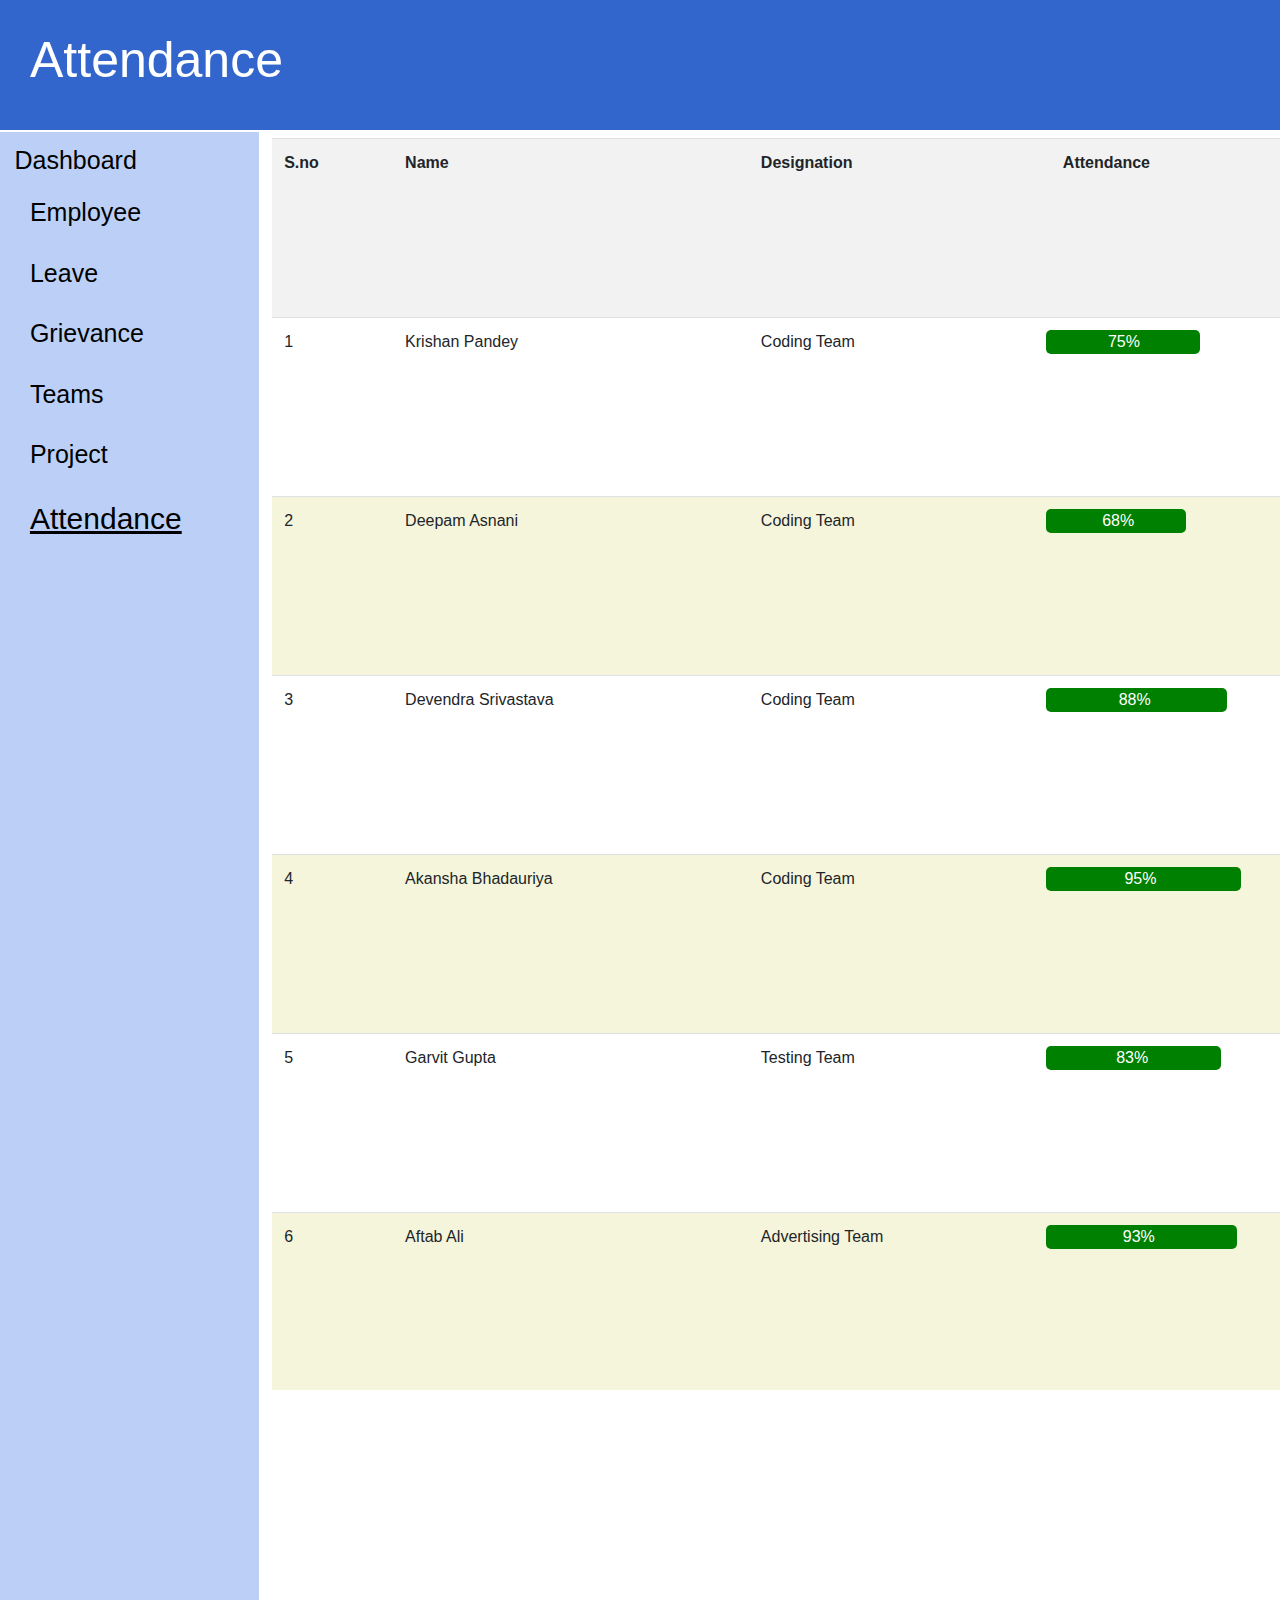
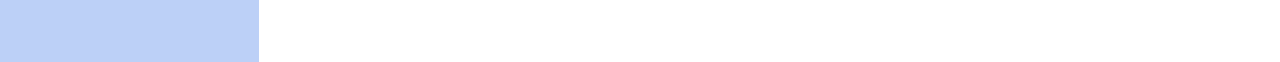
<file: Attendance/index.html>
<!DOCTYPE html>
<html lang="en">
<head>
  <meta charset="UTF-8">
  <meta http-equiv="X-UA-Compatible" content="IE=edge">
  <meta name="viewport" content="width=device-width, initial-scale=1.0">
  <title>Attendance</title>
  <link rel="stylesheet" href="style.css">
  <link rel="stylesheet" href="https://maxcdn.bootstrapcdn.com/bootstrap/4.0.0/css/bootstrap.min.css" integrity="sha384-Gn5384xqQ1aoWXA+058RXPxPg6fy4IWvTNh0E263XmFcJlSAwiGgFAW/dAiS6JXm" crossorigin="anonymous">
</head>
<body>
  <h2 id="att">Attendance</h2>
  <div id="container">
    <div class="left">
      <h2 id="dash">Dashboard</h2>
      <ul>
          <div>
              <li id="Employee"><a href="#">Employee</a></li>
          </div>
          <div>
              <li><a href="#">Leave</a></li>
          </div>
          <div>
              <li><a href="#">Grievance</a></li>
          </div>
          <div>
              <li><a href="#">Teams</a></li>
          </div>
          <div>
              <li><a href="#">Project</a></li>
          </div>
          <div>
              <li id="attendance"><a href="#">Attendance</a></li>
          </div>
      </ul>
  </div>
  <table class="table table-striped table-hover" >
    <tr id="tr1">
      <th>S.no</th>
      <th>Name</th>
      <th>Designation</th>
      <th>Attendance</th>
    </tr>
    <tr id="tr2">
      <td>1</td>
      <td>Krishan Pandey</td>
      <td>Coding Team</td>
      <td>
        <div id="div1"><span>75%</span></div>
      </td>
    </tr>
    <tr id="tr3">
      <td>2</td>
      <td>Deepam Asnani</td>
      <td>Coding Team</td>
      <td><div id="div2"><span>68%</span></div></td>
    </tr>
    <tr id="tr4">
      <td>3</td>
      <td>Devendra Srivastava</td>
      <td>Coding Team</td>
      <td><div id="div3"><span>88%</span></div></td>
    </tr>
    <tr id="tr5">
      <td>4</td>
      <td>Akansha Bhadauriya</td>
      <td>Coding Team</td>
      <td><div id="div4"><span>95%</span></div></td>
    </tr>
    <tr id="tr6">
      <td>5</td>
      <td>Garvit Gupta</td>
      <td>Testing Team</td>
      <td><div id="div5"><span>83%</span></div></td>
    </tr>
    <tr id="tr7">
      <td>6</td>
      <td>Aftab Ali</td>
      <td>Advertising Team</td>
      <td><div id="div6"><span>93%</span></div></td>
    </tr>
  </table>
  </div>
  <!-- <div id="div1">
   -->
 
</div>
</body>
</html>
</file>
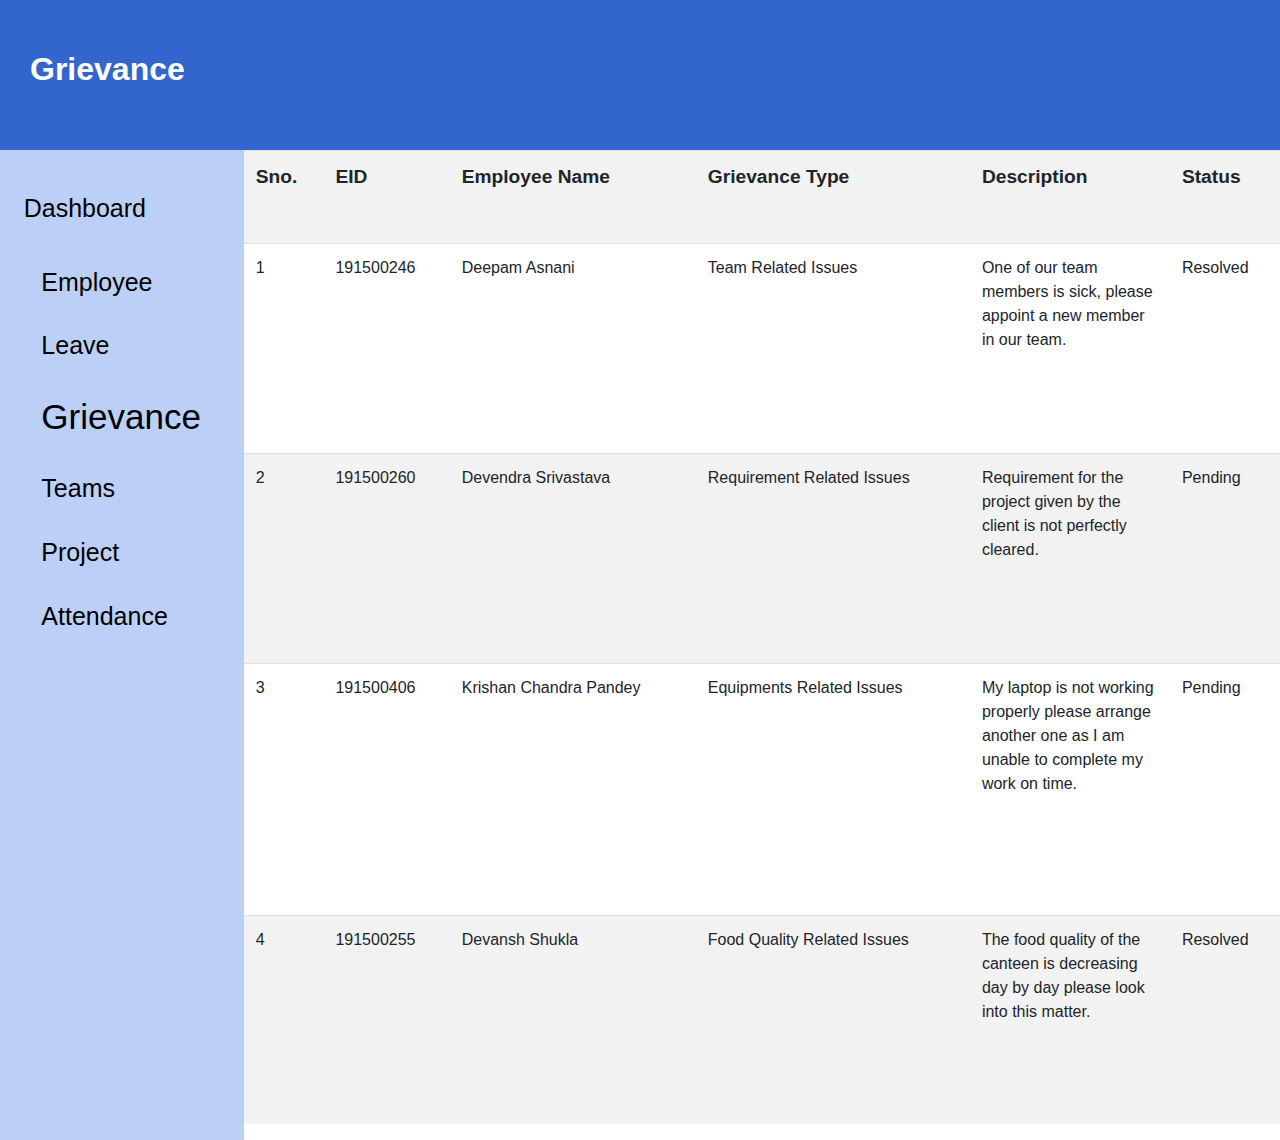
<file: Grievance/index.html>
<!DOCTYPE html>
<html lang="en">

<head>
    <meta charset="UTF-8">
    <meta http-equiv="X-UA-Compatible" content="IE=edge">
    <meta name="viewport" content="width=device-width, initial-scale=1.0">
    <title>Grievance</title>
    <link rel="stylesheet" href="https://maxcdn.bootstrapcdn.com/bootstrap/4.0.0/css/bootstrap.min.css"
        integrity="sha384-Gn5384xqQ1aoWXA+058RXPxPg6fy4IWvTNh0E263XmFcJlSAwiGgFAW/dAiS6JXm" crossorigin="anonymous">
    <link rel="stylesheet" href="style.css">
</head>

<body>
    <div id="header">
        <h2 id="heading">Grievance</h2>
    </div>
    <div id="container">
        <div class="left">
            <h2>Dashboard</h2>
            <ul>
                <div>
                    <li><a href="#">Employee</a></li>
                </div>
                <div>
                    <li id="leave"><a href="#">Leave</a></li>
                </div>
                <div>
                    <li id="grievance"><a href="#">Grievance</a></li>
                </div>
                <div>
                    <li id="team"><a href="#">Teams</a></li>
                </div>
                <div>
                    <li><a href="#">Project</a></li>
                </div>
                <div>
                    <li><a href="#">Attendance</a></li>
                </div>
            </ul>
        </div>
        <table class="table table-striped table-hover">
            <tr>
                <th>Sno.</th>
                <th>EID</th>
                <th>Employee Name</th>
                <th>Grievance Type</th>
                <th id="desc">Description</th>
                <th>Status</th>
            </tr>
            <tr>
                <td>1</td>
                <td>191500246</td>
                <td>Deepam Asnani</td>
                <td>Team Related Issues</td>
                <td>One of our team members is sick, please appoint a new member in our team.</td>
                <td id="ch1">Resolved</td>
            </tr>
            <tr>
                <td>2</td>
                <td>191500260</td>
                <td>Devendra Srivastava</td>

                <td>Requirement Related Issues</td>
                <td>Requirement for the project given by the client is not perfectly cleared.</td>
                <td id="ch2">Pending</td>

            </tr>
            <tr>
                <td>3</td>
                <td>191500406</td>
                <td>Krishan Chandra Pandey</td>

                <td>Equipments Related Issues</td>
                <td>My laptop is not working properly please arrange another one as I am unable to complete my work on
                    time.</td>
                <td id="ch3">Pending</td>

            </tr>
            <tr>
                <td>4</td>
                <td>191500255</td>
                <td>Devansh Shukla</td>
                <td>Food Quality Related Issues</td>
                <td>The food quality of the canteen is decreasing day by day please look into this matter.</td>
                <td id="ch4">Resolved</td>

            </tr>
        </table>
    </div>
    </div>
</body>

</html>
</file>
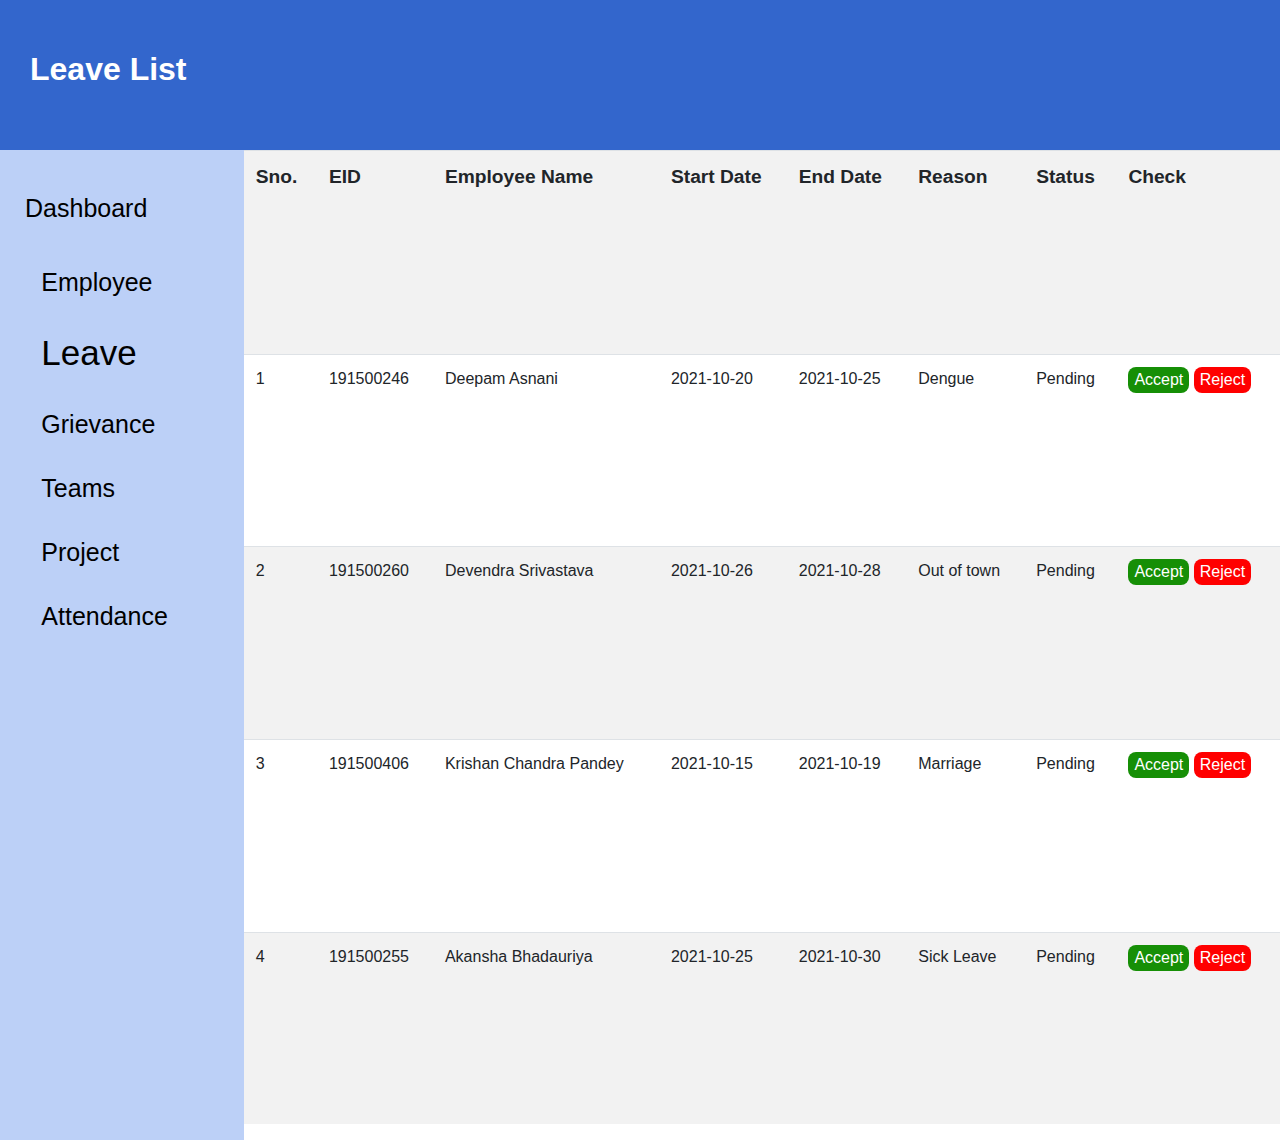
<file: Leave/index.html>
<!DOCTYPE html>
<html lang="en">
  <head>
    <meta charset="UTF-8" />
    <meta http-equiv="X-UA-Compatible" content="IE=edge" />
    <meta name="viewport" content="width=device-width, initial-scale=1.0" />
    <title>Leave Status</title>
    <link
      rel="stylesheet"
      href="https://maxcdn.bootstrapcdn.com/bootstrap/4.0.0/css/bootstrap.min.css"
      integrity="sha384-Gn5384xqQ1aoWXA+058RXPxPg6fy4IWvTNh0E263XmFcJlSAwiGgFAW/dAiS6JXm"
      crossorigin="anonymous"
    />
    <link rel="stylesheet" href="style.css" />
  </head>

  <body>
    <div id="header">
      <h2 id="heading">Leave List</h2>
    </div>
    <div id="container">
      <div class="left">
        <h2>Dashboard</h2>
        <ul>
          <div>
            <li><a href="#">Employee</a></li>
          </div>
          <div>
            <li id="leave"><a href="#">Leave</a></li>
          </div>
          <div>
            <li><a href="#">Grievance</a></li>
          </div>
          <div>
            <li id="team"><a href="#">Teams</a></li>
          </div>
          <div>
            <li><a href="#">Project</a></li>
          </div>
          <div>
            <li><a href="#">Attendance</a></li>
          </div>
        </ul>
      </div>
      <table class="table table-striped table-hover">
        <tr>
          <th>Sno.</th>
          <th>EID</th>
          <th>Employee Name</th>
          <th>Start Date</th>
          <th>End Date</th>
          <th>Reason</th>
          <th>Status</th>
          <th>Check</th>
        </tr>
        <tr>
          <td>1</td>
          <td>191500246</td>
          <td>Deepam Asnani</td>
          <td>2021-10-20</td>
          <td>2021-10-25</td>
          <td>Dengue</td>
          <td id="ch1">Pending</td>
          <td>
            <button class="acc" id="acc">Accept</button>
            <button id="rej">Reject</button>
          </td>
        </tr>
        <tr>
          <td>2</td>
          <td>191500260</td>
          <td>Devendra Srivastava</td>
          <td>2021-10-26</td>
          <td>2021-10-28</td>
          <td>Out of town</td>
          <td id="ch2">Pending</td>
          <td>
            <button class="acc" id="acc1">Accept</button>
            <button id="rej1">Reject</button>
          </td>
        </tr>
        <tr>
          <td>3</td>
          <td>191500406</td>
          <td>Krishan Chandra Pandey</td>
          <td>2021-10-15</td>
          <td>2021-10-19</td>
          <td>Marriage</td>
          <td id="ch3">Pending</td>
          <td>
            <button class="acc" id="acc2">Accept</button>
            <button id="rej2">Reject</button>
          </td>
        </tr>
        <tr>
          <td>4</td>
          <td>191500255</td>
          <td>Akansha Bhadauriya</td>
          <td>2021-10-25</td>
          <td>2021-10-30</td>
          <td>Sick Leave</td>
          <td id="ch4">Pending</td>
          <td>
            <button class="acc" id="acc3">Accept</button>
            <button id="rej3">Reject</button>
          </td>
        </tr>
      </table>
    </div>
    <script src="script.js"></script>
  </body>
</html>
</file>
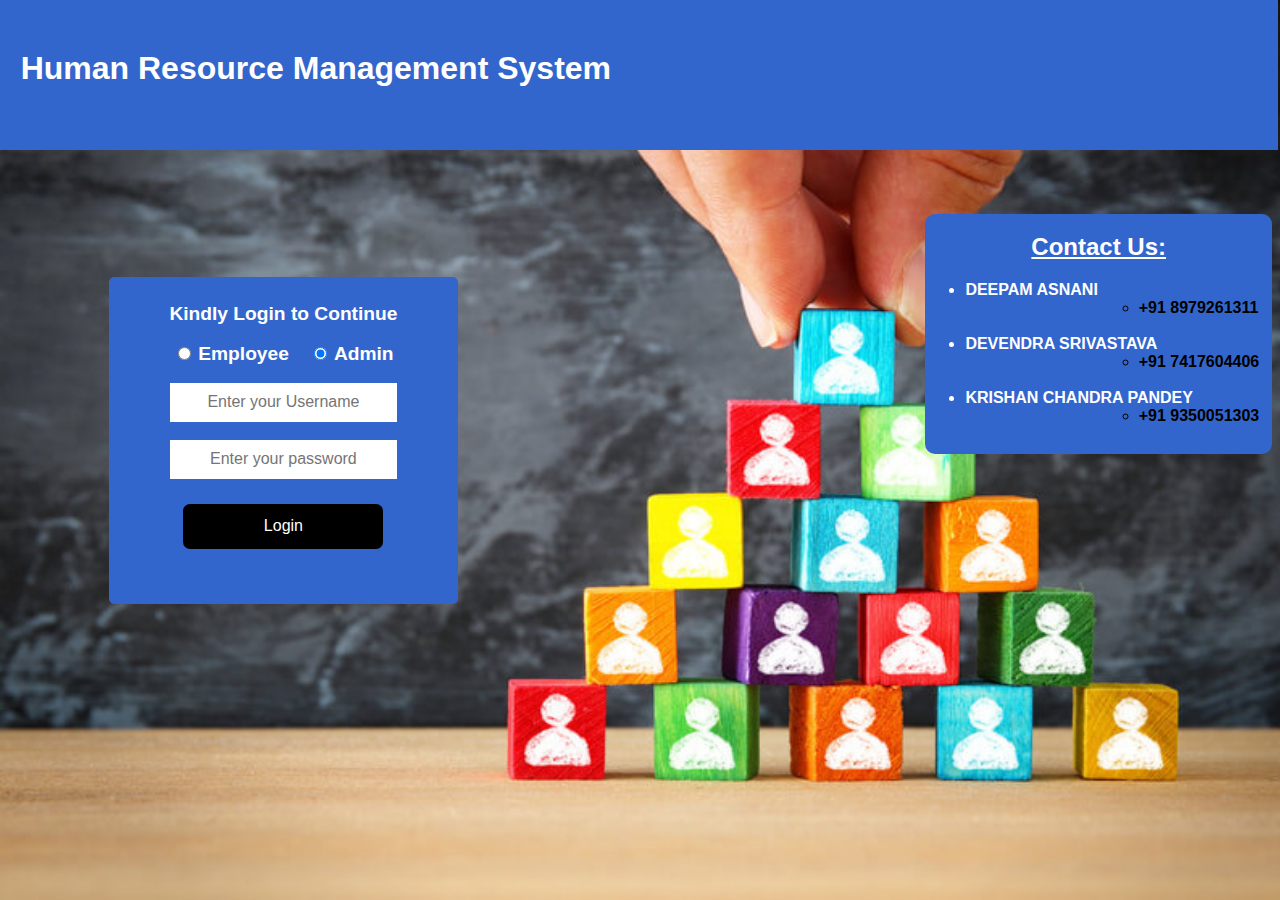
<file: login/index.html>
<!DOCTYPE html>
<html>
  <head>
    <title>Login Page</title>
    <link rel="shortcut icon" href="favicon.ico" />
    <style>
      body {
        background-image: url("bg3.jpg");
        background-repeat: no-repeat;
        background-size: cover;
        background-attachment: fixed;
      }

      h1 {
        font-family: sans-serif;
        text-align: left;
        color: rgb(255, 255, 255);
      }

      #heading {
        margin-top: -1%;
        width: 99.5%;
        height: 100px;
        margin-left: -1%;
        padding-left: 2%;
        padding-top: 55px;
        background-color: #3366cc;
      }

      #container {
        width: 100%;
        height: 300px;
        margin-top: 10%;
        display: flex;
        flex-direction: row;
      }

      form {
        background-color: #3366cc;
        padding-top: 2%;
        width: 40%;
        /* margin-top: 5%; */
        margin-left: 8%;
        height: 300px;
        text-align: center;
        align-items: center;
        border: 1px solid #3366cc;
        border-radius: 5px;

        text-align: center;
      }

      #contact {
        margin-top: -5%;
        background-color: #3366cc;
        width: 40%;
        height: 240px;
        margin-left: 37%;
        border-radius: 10px;
      }

      #contact h2 {
        color: white;
        font-family: sans-serif;
        text-align: center;
        text-decoration: underline;
      }

      input {
        padding: 3%;
        font-size: 1rem;
        /* border-radius: 15px; */
        text-align: center;
        border: none;
        font-family: sans-serif;
      }

      button {
        color: white;
        margin-top: 2%;
        font-size: 1rem;
        padding: 3%;
        width: 200px;
        height: 45px;
        font-family: sans-serif;
        border: none;
        border-radius: 7px;
        background-color: #000000;
      }

      #e,
      #a {
        font-weight: 700;
        color: white;
        font-family: sans-serif;
        font-size: 1.2rem;
      }

      #hd2 {
        color: white;
        font-family: sans-serif;
        font-size: 1.2rem;
        font-weight: 700;
      }

      li {
        color: white;
        font-family: sans-serif;
        text-transform: uppercase;
        font-weight: 750;
      }

      li li {
        margin-left: 50%;
        color: #000000;
      }

      input {
        outline: none;
      }
    </style>
  </head>

  <body>
    <div id="cont">
      <h1 id="heading">Human Resource Management System</h1>
    </div>
    <!-- <h2 id="text">Please Login to Continue</h2> -->
    <div id="container">
      <form>
        <label for="username" id="hd2">Kindly Login to Continue</label
        ><br /><br />

        <input type="radio" id="employee" name="selection" />
        <label for="employee" id="e">Employee</label> &nbsp; &nbsp;
        <input type="radio" id="admin" name="selection" checked />
        <label for="admin" id="a">Admin</label><br />
        <br />
        <input
          type="text"
          id="username"
          placeholder="Enter your Username"
          required
        /><br /><br />

        <input
          type="password"
          id="password"
          placeholder="Enter your password"
          required
        /><br /><br />

        <button type="button" onclick="getInfo()">Login</button>
      </form>
      <div id="contact">
        <h2>Contact Us:</h2>
        <ul>
          <li>
            Deepam Asnani
            <ul>
              <li>+91 8979261311</li>
            </ul>
          </li>
          <br />
          <li>
            Devendra Srivastava
            <ul>
              <li>+91 7417604406</li>
            </ul>
          </li>
          <br />
          <li>
            Krishan Chandra Pandey
            <ul>
              <li>+91 9350051303</li>
            </ul>
          </li>
        </ul>
      </div>
    </div>

    <script src="index.js"></script>
  </body>
</html>
</file>
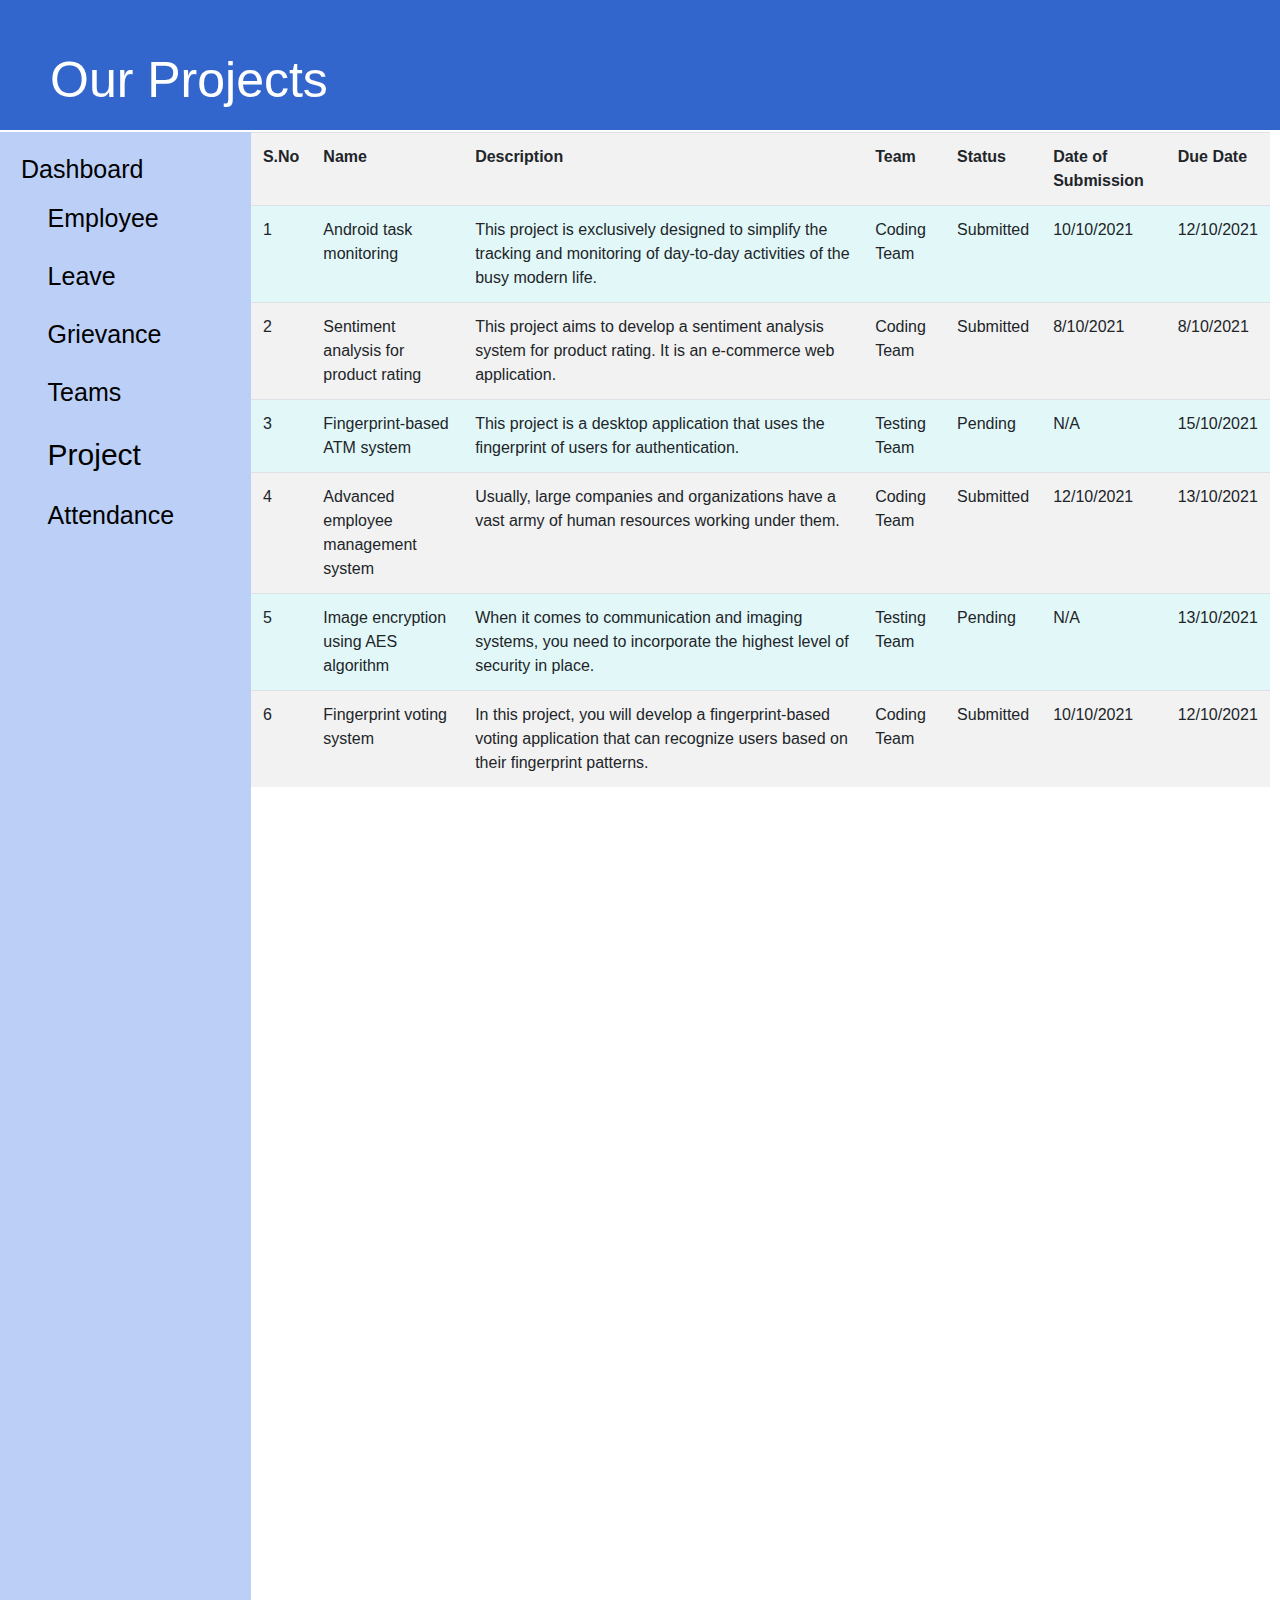
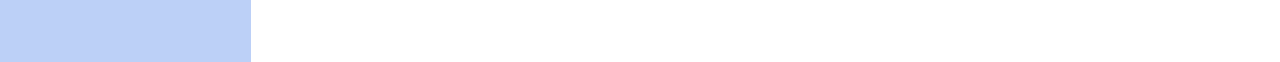
<file: Project/index.html>
<!DOCTYPE html>
<html lang="en">
<head>
  <meta charset="UTF-8">
  <meta http-equiv="X-UA-Compatible" content="IE=edge">
  <meta name="viewport" content="width=device-width, initial-scale=1.0">
  <title>Project</title>
  <link rel="stylesheet" href="style.css">
  <link rel="stylesheet" href="https://maxcdn.bootstrapcdn.com/bootstrap/4.0.0/css/bootstrap.min.css" integrity="sha384-Gn5384xqQ1aoWXA+058RXPxPg6fy4IWvTNh0E263XmFcJlSAwiGgFAW/dAiS6JXm" crossorigin="anonymous">
</head>
<body>
  <h2 id="pro">Our Projects</h2>
  <div id="div1">
  <div class="left">
    <h2 id="dash">Dashboard</h2>
    <ul>
        <div>
            <li id="Employee"><a href="#">Employee</a></li>
        </div>
        <div>
            <li><a href="#">Leave</a></li>
        </div>
        <div>
            <li><a href="#">Grievance</a></li>
        </div>
        <div>
            <li><a href="#">Teams</a></li>
        </div>
        <div>
            <li id="project"><a href="#">Project</a></li>
        </div>
        <div>
            <li><a href="#">Attendance</a></li>
        </div>
    </ul>
</div>
  <div id="div">
  <table class="table table-striped table-hover">
    <tr id="tr0">
      <th>S.No</th>
      <th>Name</th>
      <th>Description</th>
      <th>Team</th>
      <th>Status</th>
      <th>Date of Submission</th>
      <th>Due Date</th>
    </tr>
    
    <tr id = "tr1">
      <td>1</td>
      <td> Android task monitoring</td>
      <td id="desc">This project is exclusively designed to simplify the tracking and monitoring of day-to-day activities of the busy modern life.</td>
      <td>Coding Team</td>
      <td>Submitted</td>
      <td>10/10/2021</td>
      <td>12/10/2021</td>
    </tr>
    <tr id="tr2">
      <td>2</td>
      <td> Sentiment analysis for product rating</td>
      <td>This project aims to develop a sentiment analysis system for product rating. It is an e-commerce web application. </td>
      <td>Coding Team</td>
      <td>Submitted</td>
      <td>8/10/2021</td>
      <td>8/10/2021</td>
    </tr>
    <tr id="tr3">
      <td>3</td>
      <td>Fingerprint-based ATM system</td>
      <td>This project is a desktop application that uses the fingerprint of users for authentication. </td>
      <td>Testing Team</td>
      <td>Pending</td>
      <td>N/A</td>
      <td>15/10/2021</td>
    </tr>
    <tr id="tr4">
      <td>4</td>
      <td>Advanced employee management system</td>
      <td>Usually, large companies and organizations have a vast army of human resources working under them. </td>
      <td>Coding Team</td>
      <td>Submitted</td>
      <td>12/10/2021</td>
      <td>13/10/2021</td>
    </tr>
    <tr id="tr5">
      <td>5</td>
      <td>Image encryption using AES algorithm</td>
      <td>When it comes to communication and imaging systems, you need to incorporate the highest level of security in place.</td>
      <td>Testing Team</td>
      <td>Pending</td>
      <td>N/A</td>
      <td>13/10/2021</td>
    </tr>
    <tr id="tr6">
      <td>6</td>
      <td>Fingerprint voting system</td>
      <td>In this project, you will develop a fingerprint-based voting application that can recognize users based on their fingerprint patterns. </td>
      <td>Coding Team</td>
      <td>Submitted</td>
      <td>10/10/2021</td>
      <td>12/10/2021</td>
    </tr>
  </div>
</div>
  </table>
</body>
</html>
</file>
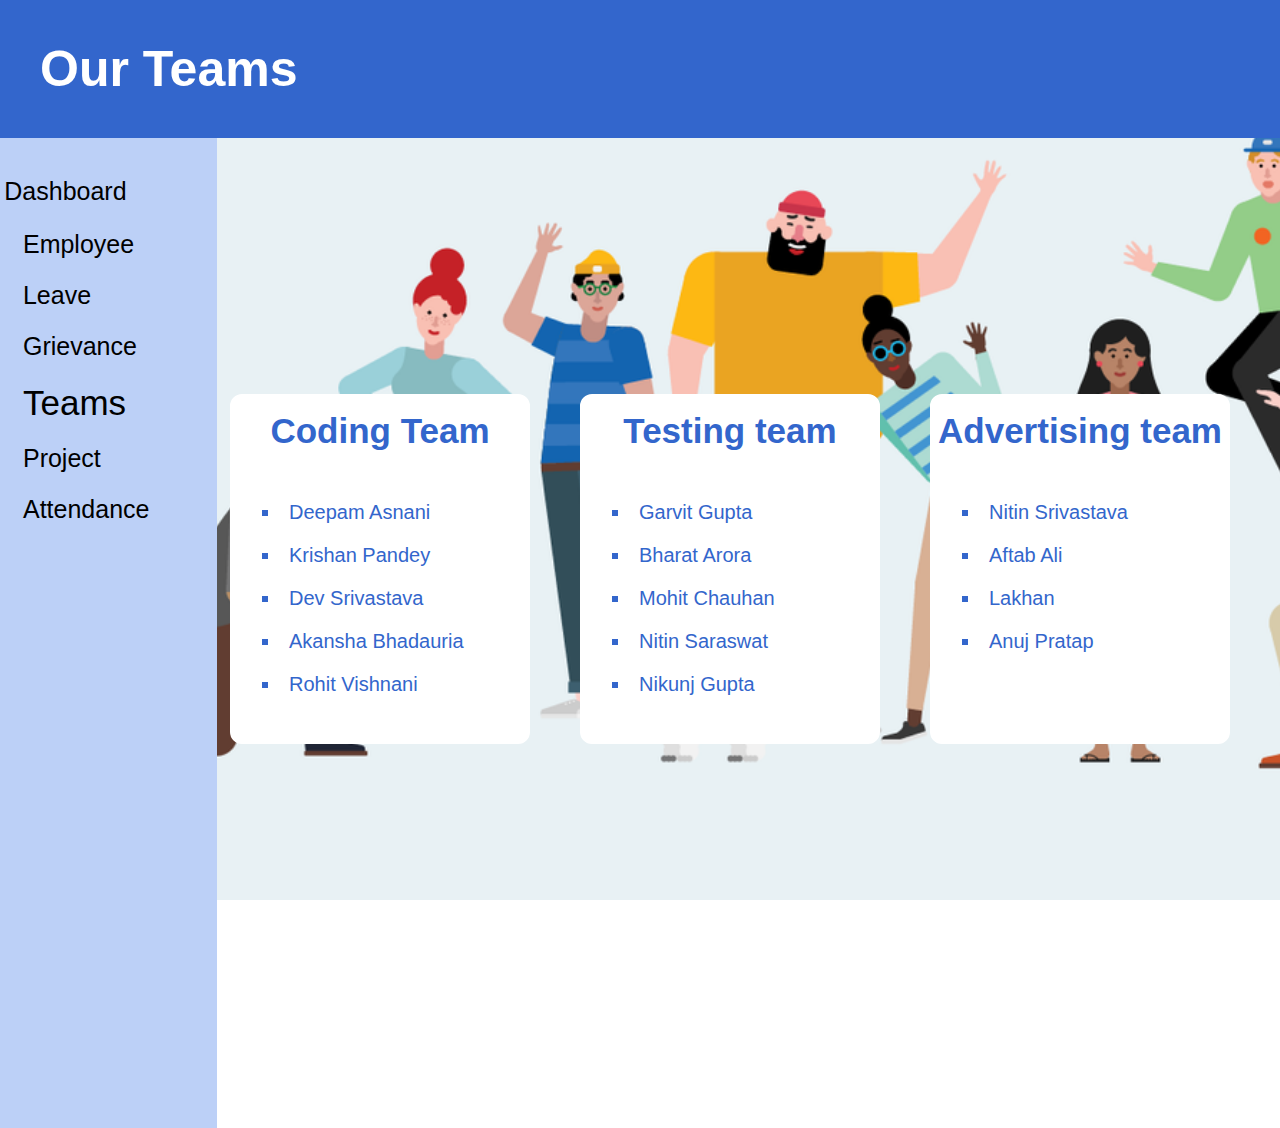
<file: Teams/index.html>
<!DOCTYPE html>
<html lang="en">

<head>
  <meta charset="UTF-8" />
  <meta http-equiv="X-UA-Compatible" content="IE=edge" />
  <meta name="viewport" content="width=device-width, initial-scale=1.0" />
  <title>Team page</title>
  <link rel="stylesheet" href="style.css" />
</head>

<body>
  <div id="head">
    <h1>Our Teams</h1>
  </div>

  <div class="main">
    <div class="left">
      <h2>Dashboard</h2>
      <ul>
        <div>
          <li><a href="#">Employee</a></li>
        </div>
        <div>
          <li><a href="#">Leave</a></li>
        </div>
        <div>
          <li><a href="#">Grievance</a></li>
        </div>
        <div>
          <li id="team"><a href="#">Teams</a></li>
        </div>
        <div>
          <li><a href="#">Project</a></li>
        </div>
        <div>
          <li><a href="#">Attendance</a></li>
        </div>
      </ul>
    </div>
    <div class="container">
      <div class="card">
        <h2>Coding Team</h2>
        <ul>
          <li>Deepam Asnani</li>
          <li>Krishan Pandey</li>
          <li>Dev Srivastava</li>
          <li>Akansha Bhadauria</li>
          <li>Rohit Vishnani</li>
        </ul>
      </div>
      <div class="card">
        <h2>Testing team</h2>
        <ul>
          <li>Garvit Gupta</li>
          <li>Bharat Arora</li>
          <li>Mohit Chauhan</li>
          <li>Nitin Saraswat</li>
          <li>Nikunj Gupta</li>
        </ul>
      </div>
      <div class="card">
        <h2>Advertising team</h2>
        <ul>
          <li>Nitin Srivastava</li>
          <li>Aftab Ali</li>
          <li>Lakhan</li>
          <li>Anuj Pratap</li>
        </ul>
      </div>
    </div>
    <div></div>
  </div>
</body>

</html>
</file>
<file: Attendance/style.css>
body {
  font-family: sans-serif;
}
#att {
  text-align: left;
  background-color: #3366cc;
  height: 130px;
  color: white;
  padding: 30px;
}

#att {
  font-size: 50px;
}
#container {
  display: flex;
  flex-direction: row;
}

#div1 {
  margin-left: -8%;
  height: 24px;
  width: 75%;
  background-color: green;
  border-radius: 5px;
  color: white;
}
#div1 span {
  margin-left: 40%;
}

#div2 {
  margin-left: -8%;
  height: 24px;
  width: 68%;
  background-color: green;
  border-radius: 5px;
  color: white;
}
#div2 span {
  margin-left: 40%;
}

#div3 {
  margin-left: -8%;
  height: 24px;
  width: 88%;
  background-color: green;
  border-radius: 5px;
  color: white;
}
#div3 span {
  margin-left: 40%;
}

#div4 {
  margin-left: -8%;
  height: 24px;
  width: 95%;
  background-color: green;
  border-radius: 5px;
  color: white;
}
#div4 span {
  margin-left: 40%;
}

#div5 {
  margin-left: -8%;
  height: 24px;
  width: 85%;
  background-color: green;
  border-radius: 5px;
  color: white;
}
#div5 span {
  margin-left: 40%;
}

#div6 {
  margin-left: -8%;
  height: 24px;
  width: 93%;
  background-color: green;
  border-radius: 5px;
  color: white;
}
#div6 span {
  margin-left: 40%;
}

#tr3 {
  background-color: beige;
}

#tr5 {
  background-color: beige;
}

#tr7 {
  background-color: beige;
}
.left {
  box-sizing: border-box;
  /* border: 2px solid black; */
  /* border-radius: 12px; */
  margin-left: -1%;
  margin-top: -0.5%;
  border-top: none;
  margin-bottom: -20%;
  width: 27%;
  height: 170vh;
  color: black;
  background-color: #bcd0f7;
  margin-right: 1%;
  display: block;
  border-bottom: none;
}
.left h2 {
  margin-left: -35%;
  margin-top: 5%;
  text-align: center;
  /* text-decoration: underline; */
  /* margin: 12%; */
  font-size: 25px;
  font-weight: 200;
  font-family: sans-serif;
  cursor: pointer;
  color: black;
  /* background-color: #e8f1f4; */
  margin-bottom: 7%;
}
.left h2:hover {
  background-color: #3366cc;
  width: 180px;
  border-radius: 12px;
  font-size: 30px;
  font-size: x-large;
  color: rgb(255, 255, 255);
  margin-left: 10%;
  height: 30px;
  margin-bottom: 5%;
}
.left ul {
  list-style: none;
  /* margin: 16%, 29%; */
  margin-top: 1%;
  margin-left: 1%;
  text-align: left;
}
.left ul li {
  margin-bottom: 10%;
  font-size: 25px;
  color: black;
}
.left ul li a {
  text-decoration: none;
  color: black;
}

.left ul div:hover {
  /* font-size: x-large; */
  background-color: #3366cc;
  /* border: 2px solid red; */
  width: 180px;
  border-radius: 12px;
  font-size: 30px;
  color: rgb(255, 255, 255);
}

.left ul div li a:hover {
  font-size: x-large;
  color: rgb(255, 255, 255);
  margin-left: 7px;
}
#attendance {
  text-decoration: underline;
  font-size: 30px;
}
</file>
<file: Grievance/style.css>
td {
  font-weight: 500;
}
#container {
  display: flex;
  flex-direction: row;
}
th {
  font-size: 1.2rem;
}
#header {
  height: 150px;
  padding: 30px;
  padding-top: 50px;
  background-color: #3366cc;
}
#heading {
  color: white;
  font-weight: 750;
  font-family: sans-serif;
}
#desc {
  width: 200px;
}
#acc,
#acc1,
#acc2,
#acc3 {
  border-radius: 8px;
  background-color: rgb(22, 143, 6);
  color: white;
  border: none;
}
#rej,
#rej1,
#rej2,
#rej3 {
  border-radius: 8px;
  color: white;
  background-color: red;
  border: none;
}
.left {
  box-sizing: border-box;
  /* border: 2px solid black; */
  /* border-radius: 12px; */
  border-top: none;
  width: 26vw;
  height: 110vh;
  color: black;
  margin-left: -2%;
  background-color: #bcd0f7;
}
.left h2 {
  margin-left: -18%;
  margin-top: 16%;
  text-align: center;
  font-weight: 200;
  /* text-decoration: underline; */
  /* margin: 12%; */
  font-size: 25px;
  cursor: pointer;
  font-family: sans-serif;

  color: black;
}
.left h2:hover {
  background-color: #3366cc;
  overflow-x: auto;
  width: 180px;
  border-radius: 12px;
  font-size: 30px;
  font-size: xx-large;
  color: rgb(255, 255, 255);
  margin-left: 15%;
}
.left ul {
  list-style: none;
  margin: 15% 10%;
}
.left ul li {
  margin-bottom: 15%;
  font-size: 25px;
  color: black;
}
.left ul li a {
  text-decoration: none;
  color: black;
}

.left ul div:hover {
  /* font-size: x-large; */
  background-color: #3366cc;
  /* border: 2px solid red; */
  width: 180px;
  border-radius: 12px;
  font-size: 30px;
  color: rgb(255, 255, 255);
}

.left ul div li a:hover {
  font-size: x-large;
  color: rgb(255, 255, 255);
  margin-left: 7px;
}
#grievance {
  font-size: 35px;
  /* text-decoration: underline; */
}
</file>
<file: Leave/style.css>
body {
  /* background-image: url(cover.jpg); */
  background-size: cover;
}
button {
  cursor: pointer;
}
td {
  font-weight: 500;
}
#container {
  display: flex;
  flex-direction: row;
}
th {
  font-size: 1.2rem;
}
#header {
  height: 150px;
  padding: 30px;
  padding-top: 50px;
  background-color: #3366cc;
}
#heading {
  color: white;
  font-weight: 750;
  font-family: sans-serif;
}
#acc,
#acc1,
#acc2,
#acc3 {
  border-radius: 8px;
  background-color: rgb(22, 143, 6);
  color: white;
  border: none;
}
#rej,
#rej1,
#rej2,
#rej3 {
  border-radius: 8px;
  color: white;
  background-color: red;
  border: none;
}
.left {
  box-sizing: border-box;
  /* border: 2px solid black; */
  /* border-radius: 12px; */
  border-top: none;
  width: 26vw;
  height: 110vh;
  color: black;
  margin-left: -2%;
  background-color: #bcd0f7;
}
.left h2 {
  margin-left: -17%;
  margin-top: 16%;
  text-align: center;
  font-weight: 200;
  /* text-decoration: underline; */
  /* margin: 12%; */
  font-size: 25px;
  cursor: pointer;
  font-family: sans-serif;

  color: black;
}
.left h2:hover {
  background-color: #3366cc;
  overflow-x: auto;
  width: 180px;
  border-radius: 12px;
  font-size: 30px;
  font-size: xx-large;
  color: rgb(255, 255, 255);
  margin-left: 15%;
}
.left ul {
  list-style: none;
  margin: 15% 10%;
}
.left ul li {
  margin-bottom: 15%;
  font-size: 25px;
  color: black;
}
.left ul li a {
  text-decoration: none;
  color: black;
}

.left ul div:hover {
  /* font-size: x-large; */
  background-color: #3366cc;
  /* border: 2px solid red; */
  width: 180px;
  border-radius: 12px;
  font-size: 30px;
  color: rgb(255, 255, 255);
}

.left ul div li a:hover {
  font-size: x-large;
  color: rgb(255, 255, 255);
  margin-left: 7px;
}
#leave {
  font-size: 35px;
  /* text-decoration: underline; */
}
</file>
<file: Project/style.css>
#pro {
  height: 80px;
  text-align: center;
  /* margin-top: 10px; */
  color: rgb(212, 219, 224);
  background-color: #3366cc;
}

#pro {
  text-align: left;
  height: 130px;
  color: white;
  font-family: sans-serif;
  font-size: 50px;
  padding: 50px;
}

/* table {
  height: auto;
  width: 60%;
  border: 1px solid black;
  margin-left: auto;
  margin-right: auto;
  margin-top: 30px;
  align-items: center;
  border-collapse: collapse;
  background-color: rgb(238, 213, 102);
} */
/* 
tr {
  height: 70px;
  width: 100px;
}

td {
  border: 1px solid black;
  border-collapse: collapse;
  text-align: center;
  font-size: large;
}

#tr0 {
  font-size: xx-large;
  font-weight: bold;
  background-color: lightgray;
}
*/
tr:nth-child(even) {
  background-color: rgb(226, 248, 248);
}

.sub {
  height: 40px;
  border-radius: 5px;
  background-color: rgb(27, 182, 27);
  color: white;
  border: none;
}

.Not {
  height: 35px;
  width: 86px;
  background-color: red;
  border-radius: 5px;
  border: none;
}
body {
  background-color: rgb(2, 2, 37);
}

#desc {
  width: 400px;
}

.left {
  box-sizing: border-box;
  /* border: 2px solid black; */
  /* border-radius: 12px; */
  margin-left: -2%;
  margin-top: -0.5%;
  border-top: none;
  margin-bottom: -20%;
  width: 27%;
  height: 170vh;
  color: black;
  background-color: #bcd0f7;
  margin-right: 0.8%;
  display: block;
  border-bottom: none;
}
.left h2 {
  margin-left: -22%;
  margin-top: 8%;
  margin-bottom: 6%;
  text-align: center;
  /* text-decoration: underline; */
  /* margin: 12%; */
  font-size: 25px;

  font-family: sans-serif;
  cursor: pointer;
  color: black;
  /* background-color: #e8f1f4; */
}
.left h2:hover {
  background-color: #3366cc;
  width: 180px;
  border-radius: 12px;
  font-size: 30px;
  font-size: x-large;
  color: rgb(255, 255, 255);
  margin-left: 10%;
  height: 30px;
  margin-bottom: 5%;
}
.left ul {
  list-style: none;
  /* margin: 16%, 29%; */

  margin-left: 12%;
  text-align: left;
}
.left ul li {
  margin-bottom: 10%;
  font-size: 25px;
  color: black;
}
.left ul li a {
  text-decoration: none;
  color: black;
}

.left ul div:hover {
  /* font-size: x-large; */
  background-color: #3366cc;
  /* border: 2px solid red; */
  width: 180px;
  border-radius: 12px;
  font-size: 30px;
  color: rgb(255, 255, 255);
}

.left ul div li a:hover {
  font-size: x-large;
  color: rgb(255, 255, 255);
  margin-left: 7px;
}

#div table {
  display: flex;
  margin-left: -1%;
  margin-top: -0.6%;
  margin-right: -10%;
}

#div1 {
  display: flex;
  flex-direction: row;
}
#project {
  /* text-decoration: underline; */
  font-size: 30px;
}
table {
  width: 100%;
  margin-left: 1%;
}
</file>
<file: Teams/style.css>
* {
  margin: 0;
  padding: 0;
  box-sizing: border-box;
}
body {
  background-color: rgb(255, 255, 255);
  font-family: sans-serif;
  background-image: url(images.jpg);
  background-size: cover;
  background-attachment: fixed;
}
#head {
  background-color: #3366cc;
  padding: 40px;
  text-align: left;
  font-family: sans-serif;
  color: white;
  font-size: 25px;
}
.main {
  display: flex;
  flex-direction: row;
}
.container {
  margin-top: -10%;
  display: flex;
  flex-direction: row;
  justify-content: center;
  align-items: center;
  margin-left: 1%;
  color: #3366cc;
}
.card {
  height: 350px;
  width: 300px;
  border: 2px solid white;
  border-radius: 12px;
  margin-right: 50px;
  /* border-color: black; */
  background-color: white;
}
.card h2 {
  text-align: center;
  margin-top: 15px;
  font-size: 35px;
}
.card ul {
  margin: 50px 30px;
  list-style-position: inside;
  list-style-type: square;
}
.card ul li {
  margin-bottom: 20px;
  font-size: 20px;
}
.card:hover {
  transition: 1s;
  height: 500px;
  width: 300px;
}
.heading {
  text-align: center;
  color: beige;
  font-size: 45px;
  margin-top: 20px;
}
.left {
  box-sizing: border-box;
  /* border: 2px solid black; */
  /* border-radius: 12px; */
  border-top: none;
  width: 22vw;
  height: 110vh;
  color: black;
  margin-left: -2%;
  background-color: #bcd0f7;
}
.left h2 {
  margin-left: -25%;
  margin-top: 16%;
  text-align: center;
  font-weight: 200;
  /* text-decoration: underline; */
  /* margin: 12%; */
  font-size: 25px;
  cursor: pointer;
  font-family: sans-serif;

  color: black;
}
.left h2:hover {
  background-color: #3366cc;
  overflow-x: auto;
  width: 180px;
  border-radius: 12px;
  font-size: 30px;
  font-size: xx-large;
  color: rgb(255, 255, 255);
  margin-left: 15%;
}
.left ul {
  list-style: none;
  margin: 10% 20%;
}
.left ul li {
  margin-bottom: 15%;
  font-size: 25px;
  color: black;
}
.left ul li a {
  text-decoration: none;
  color: black;
}

.left ul div:hover {
  /* font-size: x-large; */
  background-color: #3366cc;
  /* border: 2px solid red; */
  width: 180px;
  border-radius: 12px;
  font-size: 30px;
  color: rgb(255, 255, 255);
}

.left ul div li a:hover {
  font-size: x-large;
  color: rgb(255, 255, 255);
  margin-left: 7px;
}
#team {
  font-size: 35px;
  /* text-decoration: underline; */
}
</file>
